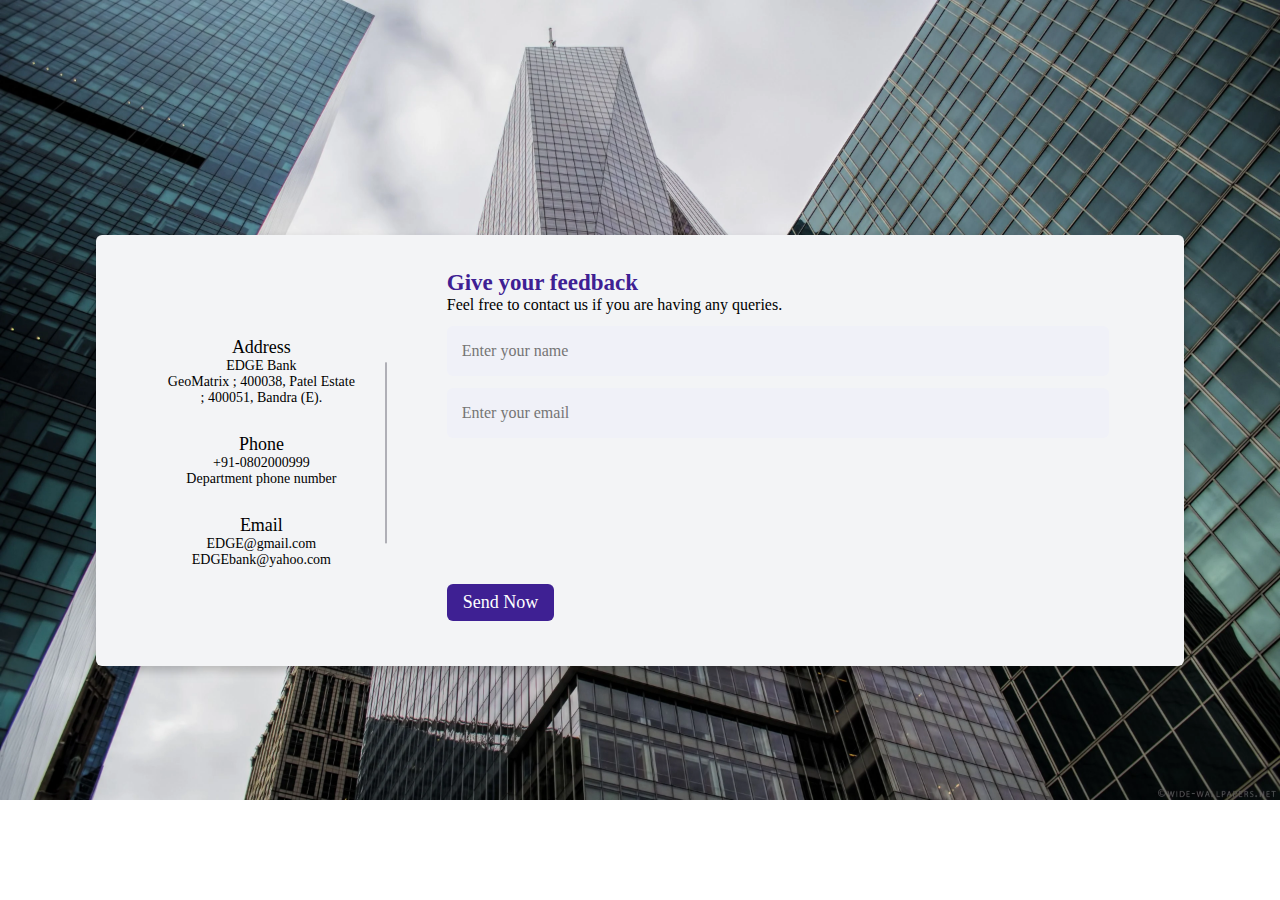
<file: aboutus.html>
<html>
    <head>
        <meta http-equiv="Content-Type" content="text/html; charset=UTF-8">
        <title>About Us</title>
         <link href="aboutus.css" type="text/css" rel="stylesheet">
         <link rel="stylesheet" href="style.css">    
         <link rel="stylesheet" href="https://unpkg.com/aos@next/dist/aos.css"/>

        </head>
        <body>
          <div class="container">
            <div class="content">
              <div class="left-side">
                <div class="address details">
                  <i class="fas fa-map-marker-alt"></i>
                  <div class="topic">Address</div>
                  <div class="text-one">EDGE Bank</div>
                  <div class="text-two">GeoMatrix ; 400038, Patel Estate ; 400051, Bandra (E).</div>  
                </div>
                <div class="phone details">
                  <i class="fas fa-phone-alt"></i>
                  <div class="topic">Phone</div>
                  <div class="text-one">+91-0802000999</div>
                  <div class="text-two">Department phone number</div>
                </div>
                <div class="email details">
                  <i class="fas fa-envelope"></i>
                  <div class="topic">Email</div>
                  <div class="text-one">EDGE@gmail.com</div>
                  <div class="text-two">EDGEbank@yahoo.com</div>
                </div>
              </div>
              <div class="right-side">
                <div class="topic-text">Give your feedback</div>
                <p>Feel free to contact us if you are having any queries.</p>
              <form action="#">
                <div class="input-box">
                  <input type="text" placeholder="Enter your name">
                </div>
                <div class="input-box">
                  <input type="text" placeholder="Enter your email">
                </div>
                <div class="input-box message-box">
                  
                </div>
                <div class="button">
                  <input type="button" value="Send Now" >
                </div>
              </form>
            </div>
            </div>
          </div>
        </body>
        
	<script>
      var preloader = document.getElementById("loading");
      function loader(){
        preloader.style.display = 'none';
      }
    </script>
	
    <script src="https://unpkg.com/aos@next/dist/aos.js"></script>
    <script>
      AOS.init({
        duration: 700,
      });
    </script>
</html>
</file>
<file: aboutus.css>
/* Google Font CDN Link */
@import url('https://fonts.googleapis.com/css2?family=Poppins:wght@200;300;400;500;600;700&display=swap');
*{
  margin: 0;
  padding: 0;
  box-sizing: border-box;
  font-family: "Poppins" , sans-serif;
}
body{
  min-height: 100vh;
  width: 100%;
  background: #c8e8e9;
  display: flex;
  align-items: center;
  justify-content: center;
}
.container{
  width: 85%;
  background: #fff;
  border-radius: 6px;
  padding: 20px 60px 30px 40px;
  box-shadow: 0 5px 10px rgba(0, 0, 0, 0.2);
}
.container .content{
  display: flex;
  align-items: center;
  justify-content: space-between;
}
.container .content .left-side{
  width: 25%;
  height: 100%;
  display: flex;
  flex-direction: column;
  align-items: center;
  justify-content: center;
  margin-top: 15px;
  position: relative;
}
.content .left-side::before{
  content: '';
  position: absolute;
  height: 70%;
  width: 2px;
  right: -15px;
  top: 50%;
  transform: translateY(-50%);
  background: #afafb6;
}
.content .left-side .details{
  margin: 14px;
  text-align: center;
}
.content .left-side .details i{
  font-size: 30px;
  color: #3e2093;
  margin-bottom: 10px;
}
.content .left-side .details .topic{
  font-size: 18px;
  font-weight: 500;
}
.content .left-side .details .text-one,
.content .left-side .details .text-two{
  font-size: 14px;
  color: black;
}
.container .content .right-side{
  width: 75%;
  margin-left: 75px;
}
.content .right-side .topic-text{
  font-size: 23px;
  font-weight: 600;
  color: #3e2093;
}
.right-side .input-box{
  height: 50px;
  width: 100%;
  margin: 12px 0;
}
.right-side .input-box input,
.right-side .input-box textarea{
  height: 100%;
  width: 100%;
  border: none;
  outline: none;
  font-size: 16px;
  background: #F0F1F8;
  border-radius: 6px;
  padding: 0 15px;
  resize: none;
}
.right-side .message-box{
  min-height: 110px;
}
.right-side .input-box textarea{
  padding-top: 6px;
}
.right-side .button{
  display: inline-block;
  margin-top: 12px;
}
.right-side .button input[type="button"]{
  color: #fff;
  font-size: 18px;
  outline: none;
  border: none;
  padding: 8px 16px;
  border-radius: 6px;
  background: #3e2093;
  cursor: pointer;
  transition: all 0.3s ease;
}
.button input[type="button"]:hover{
  background: #5029bc;
}

@media (max-width: 950px) {
  .container{
    width: 90%;
    padding: 30px 40px 40px 35px ;
  }
  .container .content .right-side{
   width: 75%;
   margin-left: 55px;
}
}
@media (max-width: 820px) {
  .container{
    margin: 40px 0;
    height: 100%;
  }
  .container .content{
    flex-direction: column-reverse;
  }
 .container .content .left-side{
   width: 100%;
   flex-direction: row;
   margin-top: 40px;
   justify-content: center;
   flex-wrap: wrap;
 }
 .container .content .left-side::before{
   display: none;
 }
 .container .content .right-side{
   width: 100%;
   margin-left: 0;
 }
}
</file>
<file: style.css>
* {
    margin: 0;
    padding: 0;
    box-sizing: border-box;
    
  }
  body {
    margin: 0px;
    padding: 0px;
    background: url('bank.webp');
    background-repeat: no-repeat;
    background-size: contain;
    font-family: 'Segoe UI', Tahoma, Geneva, Verdana, sans-serif;
    color: black;
  }
  * {
    margin: 0;
    padding: 0;
    box-sizing: border-box;
    color: black;
    font-family: 'Times New Roman', Times, serif;
    
}
  .nav-bar {
    background-color: rgb(0, 0, 0);
    display: flex;
    justify-content: space-between;
    align-items: inherit;
    /* line-height: 3.5rem; */
    padding-top: 20px;
    /* padding-bottom: 20px; */
    flex-wrap: nowrap;
    flex-direction: column-reverse;

  }
  .left h1 {
    font-size: 2.5rem;
    cursor: pointer;
    color: #fff;
    /* justify-content: space-between; */
}

.checkBtn {
    display: none;
}

#check {
    display: none;
}

.checkBtn {
    cursor: pointer;
    font-size: 30px;
    float: right;
    color: #ed1e79;
    line-height: 80px;
}

.right ul {
    display: flex;
    list-style: none;
    justify-content: flex-end;
}

.right ul li a {
    padding: 10px 20px;
    font-size: 1.2rem;
    color: white;
    cursor: pointer;
    text-decoration: none;
    transition: all 1s;
    
}

.right ul li a:hover {
    background-color: #fff;
    border-radius: 7px;
    color: rgb(22, 7, 36);
}
@media screen and (max-width:805px) {
  .list {
      width: 100%;
      height: 100vh;
      background-color: rgb(22, 7, 36);
      text-align: center;
      display: flex;
      flex-direction: column;
      position: fixed;
      top: 4rem;
      left: 100%;
      transition: all 1s;
  }

  #check {
      display: none;
  }

  .checkBtn {
      display: block;
  }

  #check:checked~ul {
      left: 0%;
  }

}
  .nav-items > a {
    text-decoration: none;
    font-size: 1.2rem;
    font-weight: 600;
    color: hsl(233, 8%, 62%);
    margin-left: 10px;
  }
  .hero-section {
    display: flex;
    justify-content: space-around;
    align-items: center;
    height: 450px;
  }
  .hero-img-container {
    background-image: url('./images/bg-intro-desktop.svg');
    background-size: cover;
    background-position: bottom;
    background-repeat: no-repeat;
    padding-top: 20px;
  }
  .hero-img-container > img {
    width: 500px;
  }
  .hero-text-container {
    display: flex;
    flex-direction: column;
    justify-content: space-between;
    align-items: flex-start;
  }
  .hero-text-container > h1 {
    font-size: 70px;
    font-weight: 800;
    margin-bottom: 20px;
    color: hsl(233, 26%, 24%);
    line-height: 1.1;
  }
  .hero-text-container > p {
    color: hsl(233, 8%, 62%);
    margin-bottom: 15px;
    font-weight: 700;
  }
  .hero-text-container > button {
    padding: 12px 28px;
    border: none;
    outline-width: 0;
    color: white;
    border-radius: 24px;
    cursor: pointer;
    font-weight: 400;
    background-image: linear-gradient(
      120deg,
      hsl(190, 12%, 37%),
      hsl(133, 4%, 40%)
    );
  }
  .hero-text-container button a{
    color: white;
  }
  .container {
    background-color: hsl(220, 16%, 96%);
  }
  .why-us {
    padding-top: 10vh;
    width: 80%;
    margin-left: auto;
    margin-right: auto;
    padding-bottom: 10vh;
  }
  .why-us > h1 {
    font-size: 45px;
    font-weight: 800;
    margin-bottom: 20px;
    color: hsl(233, 26%, 24%);
  }
  .why-us  p {
    color: hsl(231, 100%, 1%);
    margin-bottom: 15px;
    font-weight: 700;
    font-size: larger;
  }
  .features-section {
    width: 80%;
    margin-left: auto;
    margin-right: auto;
    display: flex;
    justify-content: space-between;
    align-items: flex-start;
    padding-bottom: 10vh;
  }
  .feature-item  img {
    color: hsl(233, 8%, 62%);
    height: 188px;
    width: 174px;
    font-weight: 700;
    margin-bottom: 5px;
  }
  .feature-item > h1 {
    font-size: 25px;
    font-weight: 800;
    margin-bottom: 10px;
    color: hsl(233, 26%, 24%);
  }
  
  .blog-section {
    width: 80%;
    margin-left: auto;
    margin-right: auto;
    display: flex;
    flex-direction: column;
    justify-content: center;
    align-items: flex-start;
    padding-bottom: 10vh;
  }
  .article-container {
    display: flex;
    justify-content: space-between;
    align-items: flex-start;
  }
  .blog-section > h1 {
    font-size: 45px;
    margin-left: 1.25rem;
    font-weight: 800;
    margin-bottom: 10px;
    color: hsl(233, 26%, 24%);
  }
  .article {
    height: max-content;
    width: 250px;
    margin-top: 20px;
    margin-left: 15px;
    background-color: #fff;
  }
  .article > img {
    width: 250px;
    height: 250px;
  }
  .content {
    padding: 15px;
  }
  .content > p {
    color: hsl(233, 8%, 62%);
    font-weight: 400;
    font-size: 14px;
  }
  .content > h4 {
    color: hsl(233, 26%, 24%);
    padding-bottom: 5px;
    padding-top: 5px;
  }
  .footer {
    background-color: white;
    height: 40vh;
    color: #fff;
  }
  .footer img{
    display: flex;
    text-align: right;
    height: 100px;
    width: 200px;
  }
  .footer-container {
    width: 80%;
    margin-left: auto;
    margin-right: auto;
    color: black;
    display: flex;
    justify-content: space-between;
    align-items: flex-start;
    padding-top: 2rem;
  }
  .menu {
    display: flex;
    flex-direction: column;
    justify-content: space-between;
    align-items: flex-start;
  }
  .menu > a {
    text-decoration: none;
    color: black;
    margin-bottom: 15px;
    font-weight: 600;
  }
  .social-container {
    margin-top: 3rem;
  }
  .social-container > img {
    margin-left: 10px;
    cursor: pointer;
  }
  .footer-container > menu > ul > li{
    color: #fff;
  }
</file>
